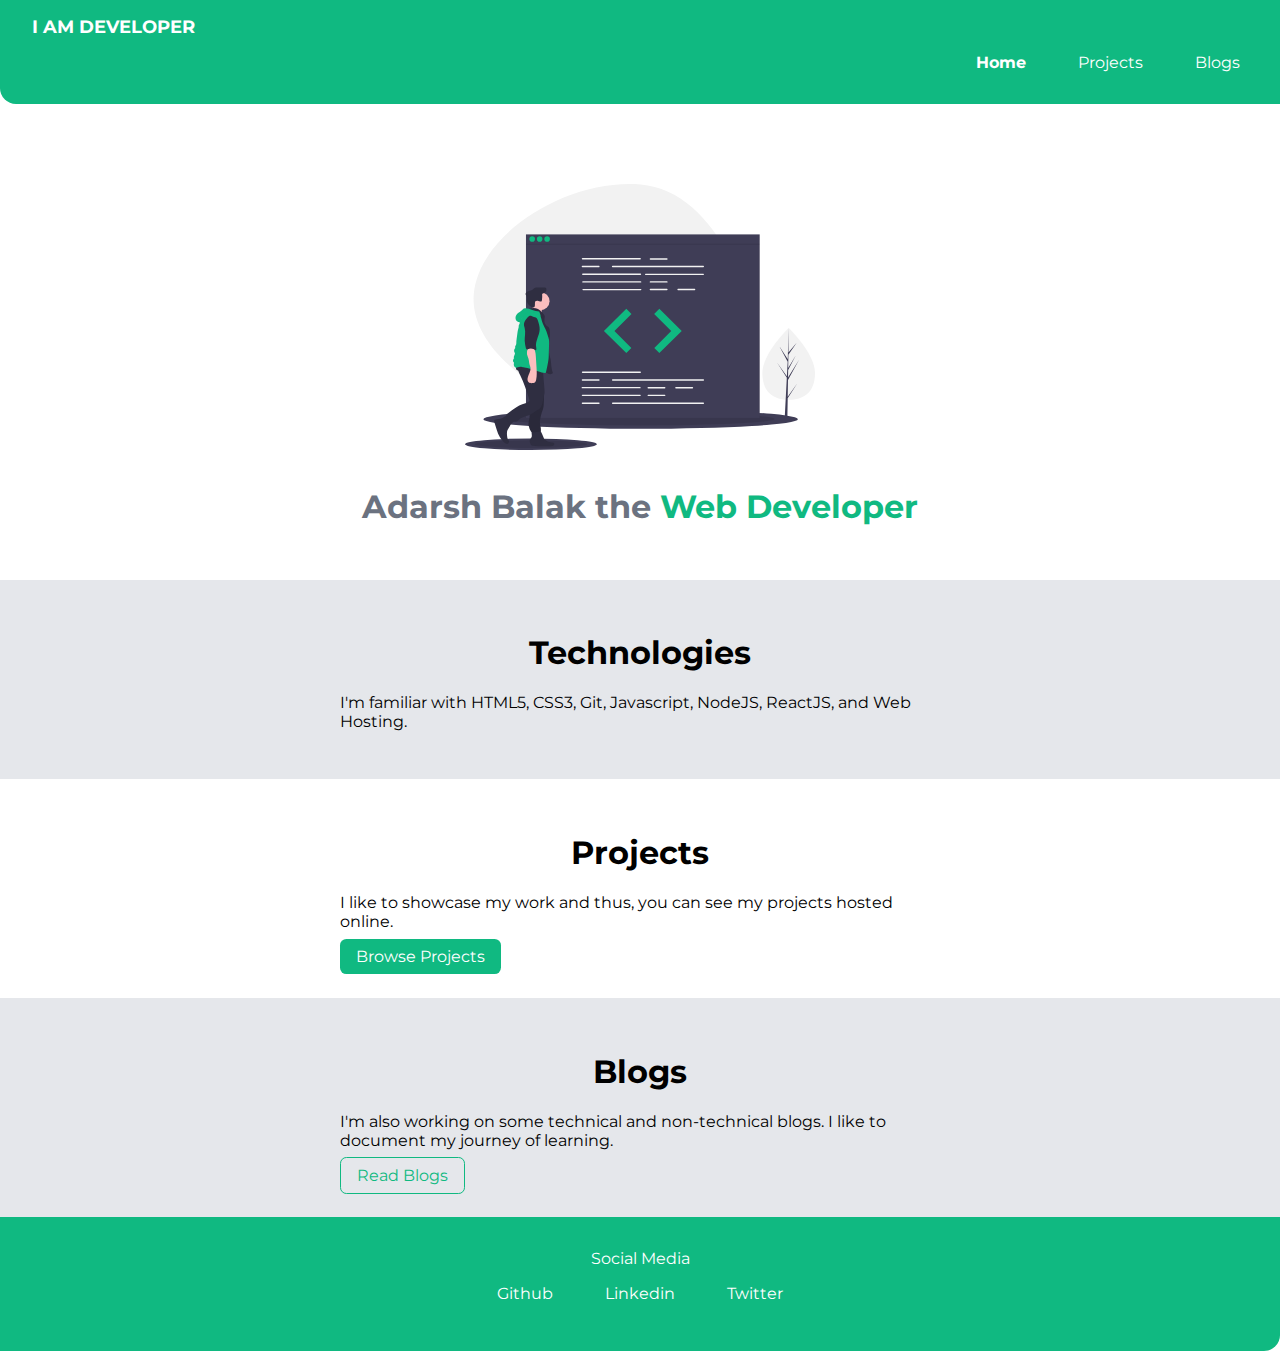
<file: index.html>
<!DOCTYPE html>
<html lang="en">

<head>
    <meta charset="UTF-8">
    <meta name="viewport" content="width=device-width, initial-scale=1.0">
    <title> Home for Adarsh Balak </title>
    <link href="style.css" rel="stylesheet" />
</head>

<body>

    <nav class="navigation">
        <div class="nav-brand container">I AM DEVELOPER</div>
        <ul class="list-non-bullet nav-pills">
            <li class="list-item-inline">
                <a class="links link-active" href="/">Home</a>
            </li>

            <li class="list-item-inline">
                <a class="links " href="/projects.html">Projects</a>
            </li>
            <li class="list-item-inline">
                <a class="links" href="/blogs.html">Blogs</a>
            </li>

        </ul>
    </nav>

    <header class="hero">
        <img class="hero-img" src="images/hero.svg" />
        <h1 class="hero-comment"> Adarsh Balak the <span class="heading-inverted">Web Developer</span></h1>
    </header>

    <section class="section ow"> 
        <div class="container container-center">
            <h1>Technologies</h1>

            <p>I'm familiar with HTML5, CSS3, Git, Javascript, NodeJS, ReactJS, and Web Hosting.</p>
        </div>

       
    </section>
    <section class="section">
        <div class="container container-center">
            <h1>Projects</h1>

            <p>I like to showcase my work and thus, you can see my projects hosted online.</p>
            <a class="links link-primary" href="/">Browse Projects</a>
        </div>
       

    </section>
    <section class="section ow"> 
        <div class="container container-center">
            <h1>Blogs</h1>

            <p>I'm also working on some technical and non-technical blogs. I like to document my journey of learning.</p>
            <a class="links link-secondary" href="/">Read Blogs</a>
        </div>

       
    </section>

    <footer class="footer">
        <div class="footer-header">
            Social Media
        </div > 
        <ul class="social-links list-non-bullet">
            <li class="list-item-inline"><a class="links" href="https://github.com/">Github</a></li>
            <li class="list-item-inline"><a class="links" href="https://www.linkedin.com/">Linkedin</a></li>
            <li  class="list-item-inline"><a class="links" href="https://twitter.com/">Twitter</a></li>
        </ul>
    </footer>

</body>

</html>
</file>
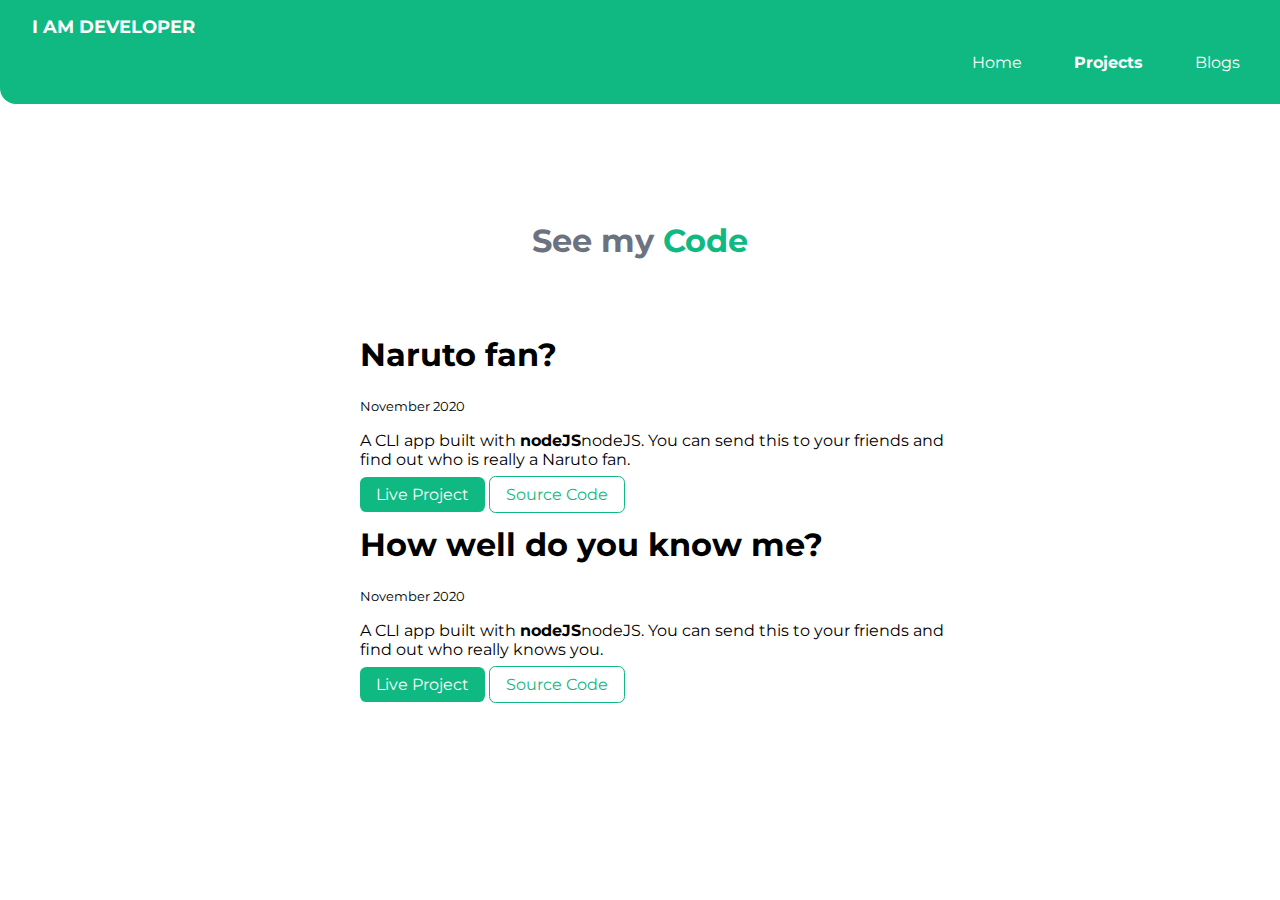
<file: projects.html>
<!DOCTYPE html>
<html lang="en">
<head>
    <meta charset="UTF-8">
    <meta name="viewport" content="width=device-width, initial-scale=1.0">
    <title>Projects</title>
    <link href="/style.css" rel="stylesheet" />

</head>
<body>
    <nav class="navigation">
        <div class="nav-brand container">I AM DEVELOPER</div>
        <ul class="list-non-bullet nav-pills">
            <li class="list-item-inline">
                <a class="links " href="/">Home</a>
            </li>

            <li class="list-item-inline">
                <a class="links link-active" href="/projects.html">Projects</a>
            </li>
            <li class="list-item-inline">
                <a class="links" href="/blogs.html">Blogs</a>
            </li>

        </ul>
    </nav>
    <header class="hero">
        <h1 class="hero-comment"> See my <span class="heading-inverted">Code</span></h1>
    </header>

    <ul class="list-non-bullet">
        <li>
            <div class="container container-center .margin-md">
                <h1>Naruto fan?</h1>
                <small>November 2020</small>
                <p>A CLI app built with <strong>nodeJS</strong>nodeJS. You can send this to your friends and find out who is really a Naruto fan.</p>
        
                <a class="links link-primary" href="/">Live Project</a>
                <a class="links link-secondary" href="/">Source Code</a>
            </div>
           
        </li>
        <li>
            <div class="container container-center .margin-md">
        <h1>How well do you know me?</h1>
        <small>November 2020</small>
        <p>A CLI app built with <strong>nodeJS</strong>nodeJS. You can send this to your friends and find out who really knows you.</p>

        <a class="links link-primary" href="/">Live Project</a>
        <a class="links link-secondary" href="/">Source Code</a>
    </div>
    </li>
    </ul>
    
</body>
</html>
</file>
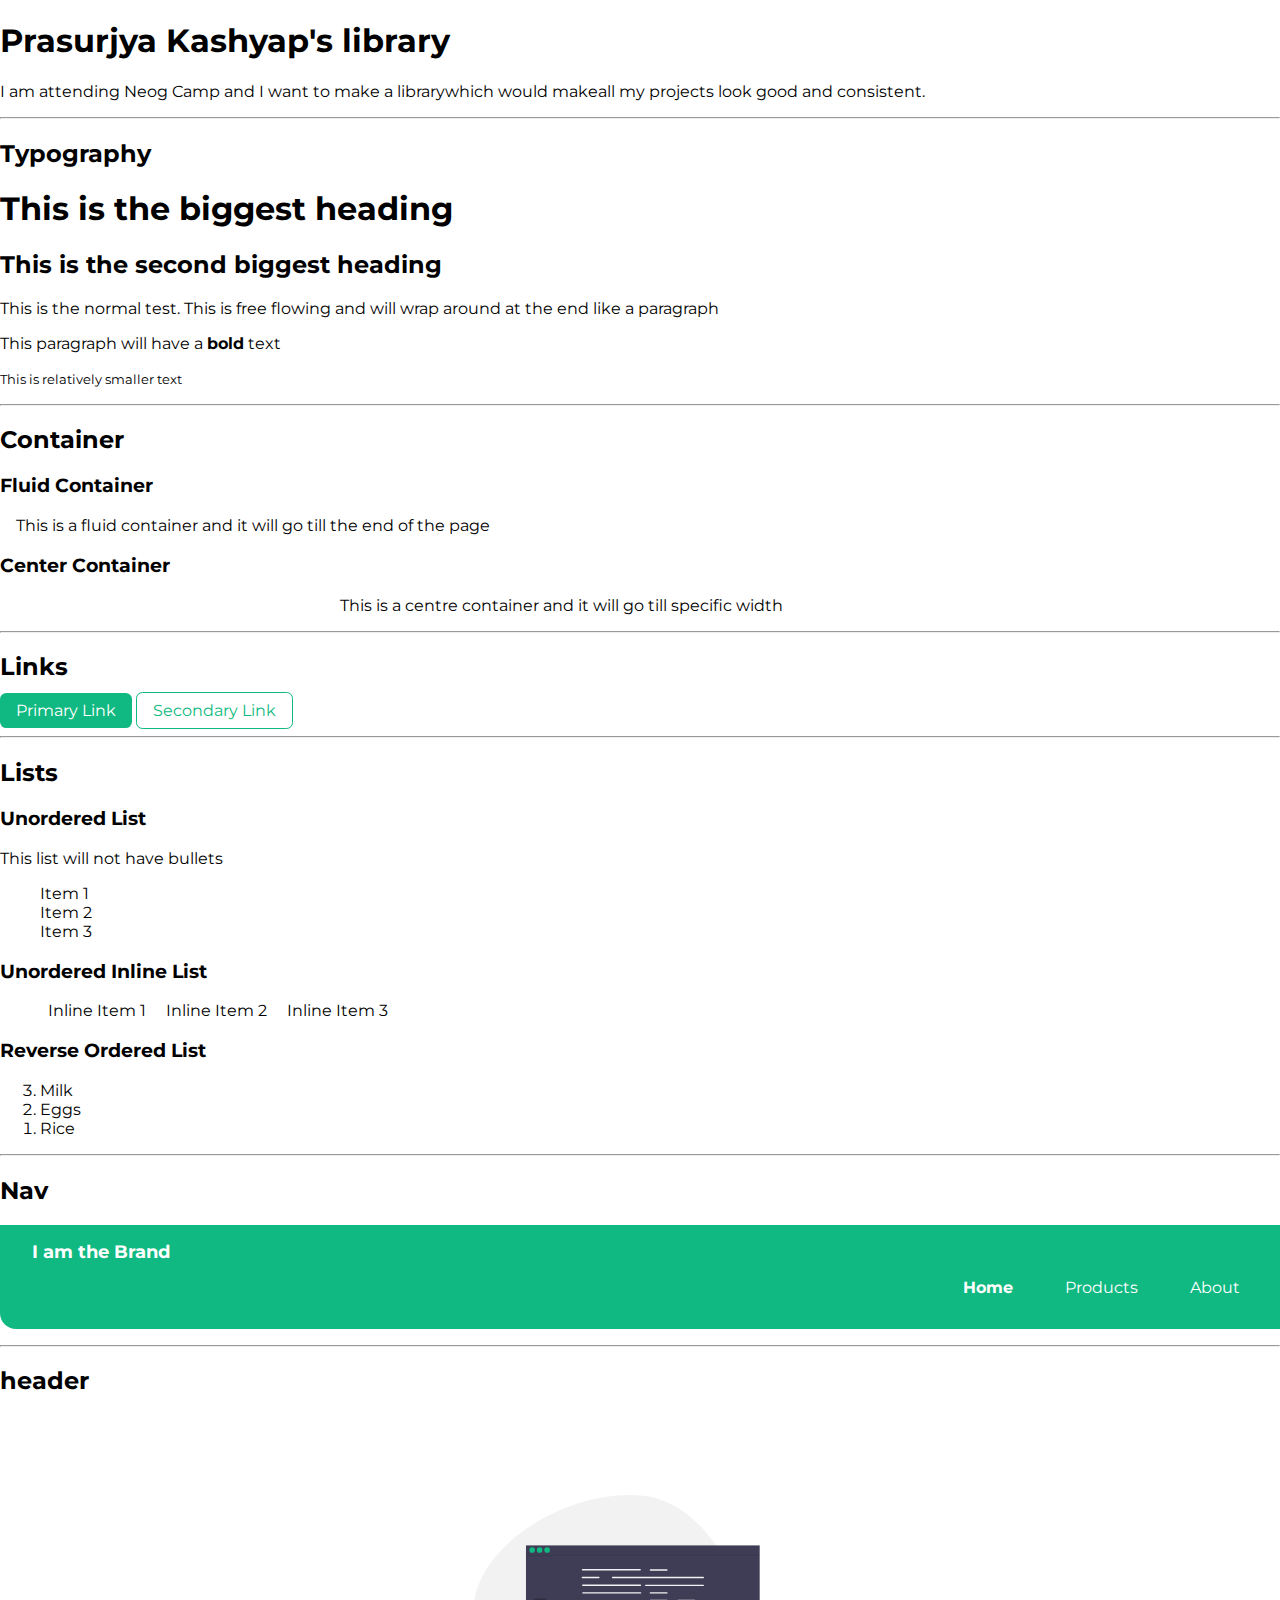
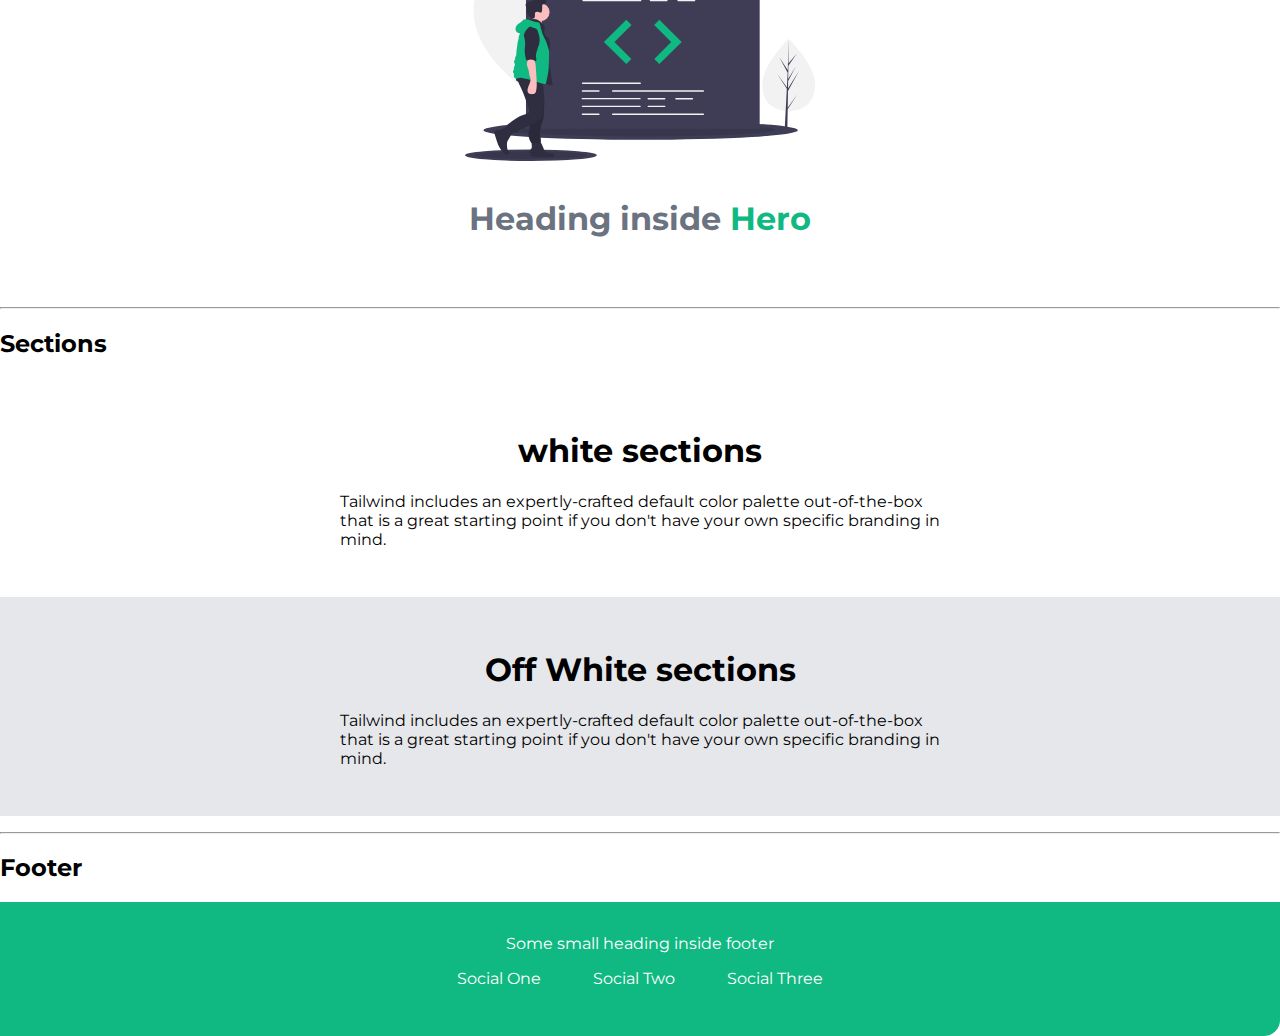
<file: lib/components.html>
<!DOCTYPE html>
<html lang="en">

<head>
    <meta charset="UTF-8">
    <meta name="viewport" content="width=device-width, initial-scale=1.0">
    <title>Component Library</title>
    <link href="\style.css" rel="stylesheet" />

</head>

<body>

    <h1>Prasurjya Kashyap's library</h1>

    <p> I am attending Neog Camp and I want to make a librarywhich would makeall my projects look good and consistent.
    </p>

    <hr>

    <h2>Typography</h2>

    <h1>This is the biggest heading</h1>
    <h2>This is the second biggest heading</h2>
    <p>This is the normal test. This is free flowing and will wrap around at the end like a paragraph</p>
    <p>This paragraph will have a <strong>bold</strong> text</p>
    <small> This is relatively smaller text</small>

    <hr>

    <h2>Container</h2>

    <h3>Fluid Container</h3>
    <div class="container">This is a fluid container and it will go till the end of the page</div>

    <h3>Center Container</h3>
    <div class="container-center">This is a centre container and it will go till specific width</div>

    <hr>

    <h2>Links</h2>

    <a class="links link-primary" href="/">Primary Link</a>
    <a class="links link-secondary" href="/">Secondary Link</a>

    <hr>

    <h2>Lists</h2>

    <h3>Unordered List</h3>
    <p>This list will not have bullets</p>

    <ul class="list-non-bullet">
        <li>Item 1</li>
        <li>Item 2</li>
        <li>Item 3</li>
    </ul>

    <h3>Unordered Inline List</h3>

    <ul>

        <li class="list-item-inline">Inline Item 1</li>
        <li class="list-item-inline">Inline Item 2</li>
        <li class="list-item-inline">Inline Item 3</li>

    </ul>

    <h3> Reverse Ordered List</h3>

    <ol reversed>
        <li>Milk</li>
        <li>Eggs</li>
        <li>Rice</li>
    </ol>

    <hr>

    <h2>Nav</h2>

    <nav class="navigation">
        <div class="nav-brand container">I am the Brand</div>
        <ul class="list-non-bullet nav-pills">
             <li class="list-item-inline">
                <a class="links link-active" href="/">Home</a>
            </li>

             <li class="list-item-inline">
                <a class="links " href="/">Products</a>
            </li>
            <li class="list-item-inline">
                <a class="links" href="/">About</a>
            </li>

        </ul>
    </nav>

    <hr> 

    <h2>header</h2>

    <header class="hero">
        <img class="hero-img" src="/images/hero.svg" />
        <h1 class="hero-comment">Heading inside <span class="heading-inverted">Hero</span></h1>
    </header>

    <hr>

    <h2>Sections</h2>


    <section class="section">
        <div class="container container-center">
            <h1>white sections</h1>

            <p>Tailwind includes an expertly-crafted default color palette out-of-the-box that is a great starting point if you don't have your own specific branding in mind.</p>

        </div>
       

    </section>

    <section class="section ow"> 
        <div class="container container-center">
            <h1>Off White sections</h1>

            <p>Tailwind includes an expertly-crafted default color palette out-of-the-box that is a great starting point if you don't have your own specific branding in mind.</p>
        </div>
       
    </section>

    <hr>

    <h2>Footer</h2>

    <footer class="footer">
        <div class="footer-header">
            Some small heading inside footer
        </div > 
        <ul class="social-links list-non-bullet">
            <li class="list-item-inline"><a class="links" href="/">Social One</a></li>
            <li class="list-item-inline"><a class="links" href="/">Social Two</a></li>
            <li  class="list-item-inline"><a class="links" href="/">Social Three</a></li>
        </ul>
    </footer>

</body>

</html>
</file>
<file: style.css>
@import url('https://fonts.googleapis.com/css2?family=Montserrat:wght@400;700&display=swap');

:root {
    --primary-color:#10B981;
    --dark-gray: #6B7280;
    --light-gray: #E5E7EB;


}

body{
    font-family: 'Montserrat',
     sans-serif;
     margin: 0px;
}
hr{
    margin : 1rem 0rem;
}
/** Spaces **/
.margin-md{
    padding: 2rem;

}
/** container **/
.container{
    padding-left: 1rem;
    padding-right: 1rem;
}
.container-center{
    max-width: 600px;
    margin:auto;
}

/** Links **/

.links{
    box-sizing: border-box;
    text-decoration: none;
    padding: 0.5rem 1rem;
    margin-top: 1rem;
    margin-bottom: 1rem;
}

.link-primary{
    background-color: var(--primary-color);
    border-radius: 0.4rem;
    color: white;

}

.link-secondary{
    color: var(--primary-color);
    border-radius: 0.4rem;
    border: 1px solid var(--primary-color);
    }

    /** Lists **/

    .list-non-bullet{
        list-style: none;
    }

    .list-item-inline{
         
        display: inline;
        padding: 0rem 0.5rem;

    }

    /** Navigation**/
    .navigation{
        background-color: var(--primary-color);
        color: white;
        padding: 1rem;
        border-bottom-left-radius: 1rem;
    }

    .navigation .nav-pills{
        text-align: right;

    }
    .navigation .links{
        color: white;
        

    }

    .navigation .nav-brand{
        font-weight: bold;
        font-size: 1.1rem;
    }

    .navigation .link-active {
        font-weight: bold;
    }
    /**header**/
    .hero{
        padding: 2rem;
        padding-top: 5rem;

    }
    .hero .hero-img{
        max-width: 350px;
        display: block;
        margin: auto;
    }
    .hero .hero-comment{
        font-size: 2rem;
        font-weight: bold;
        padding-top: 1rem;
        color: var(--dark-gray);
        text-align: center;
    
    }
    .hero .hero-comment .heading-inverted{
        color: var(--primary-color);
    }
/** Sections**/
.section{
    padding: 2rem;
}

.section  h1{
    text-align: center;
    


}
.ow{
    background-color: var(--light-gray)
}

/**footer**/
.footer{
    background-color: var(--primary-color);
    padding: 2rem 1rem;
    text-align: center;
    color: white;
    border-bottom-right-radius: 1rem;
}

.footer .links{
    color: white;
    
}

.footer .footer.header{
    font-weight: bold;
    font-size: large;
}
.footer ul{
    padding-inline-start: 0px;
}
</file>
